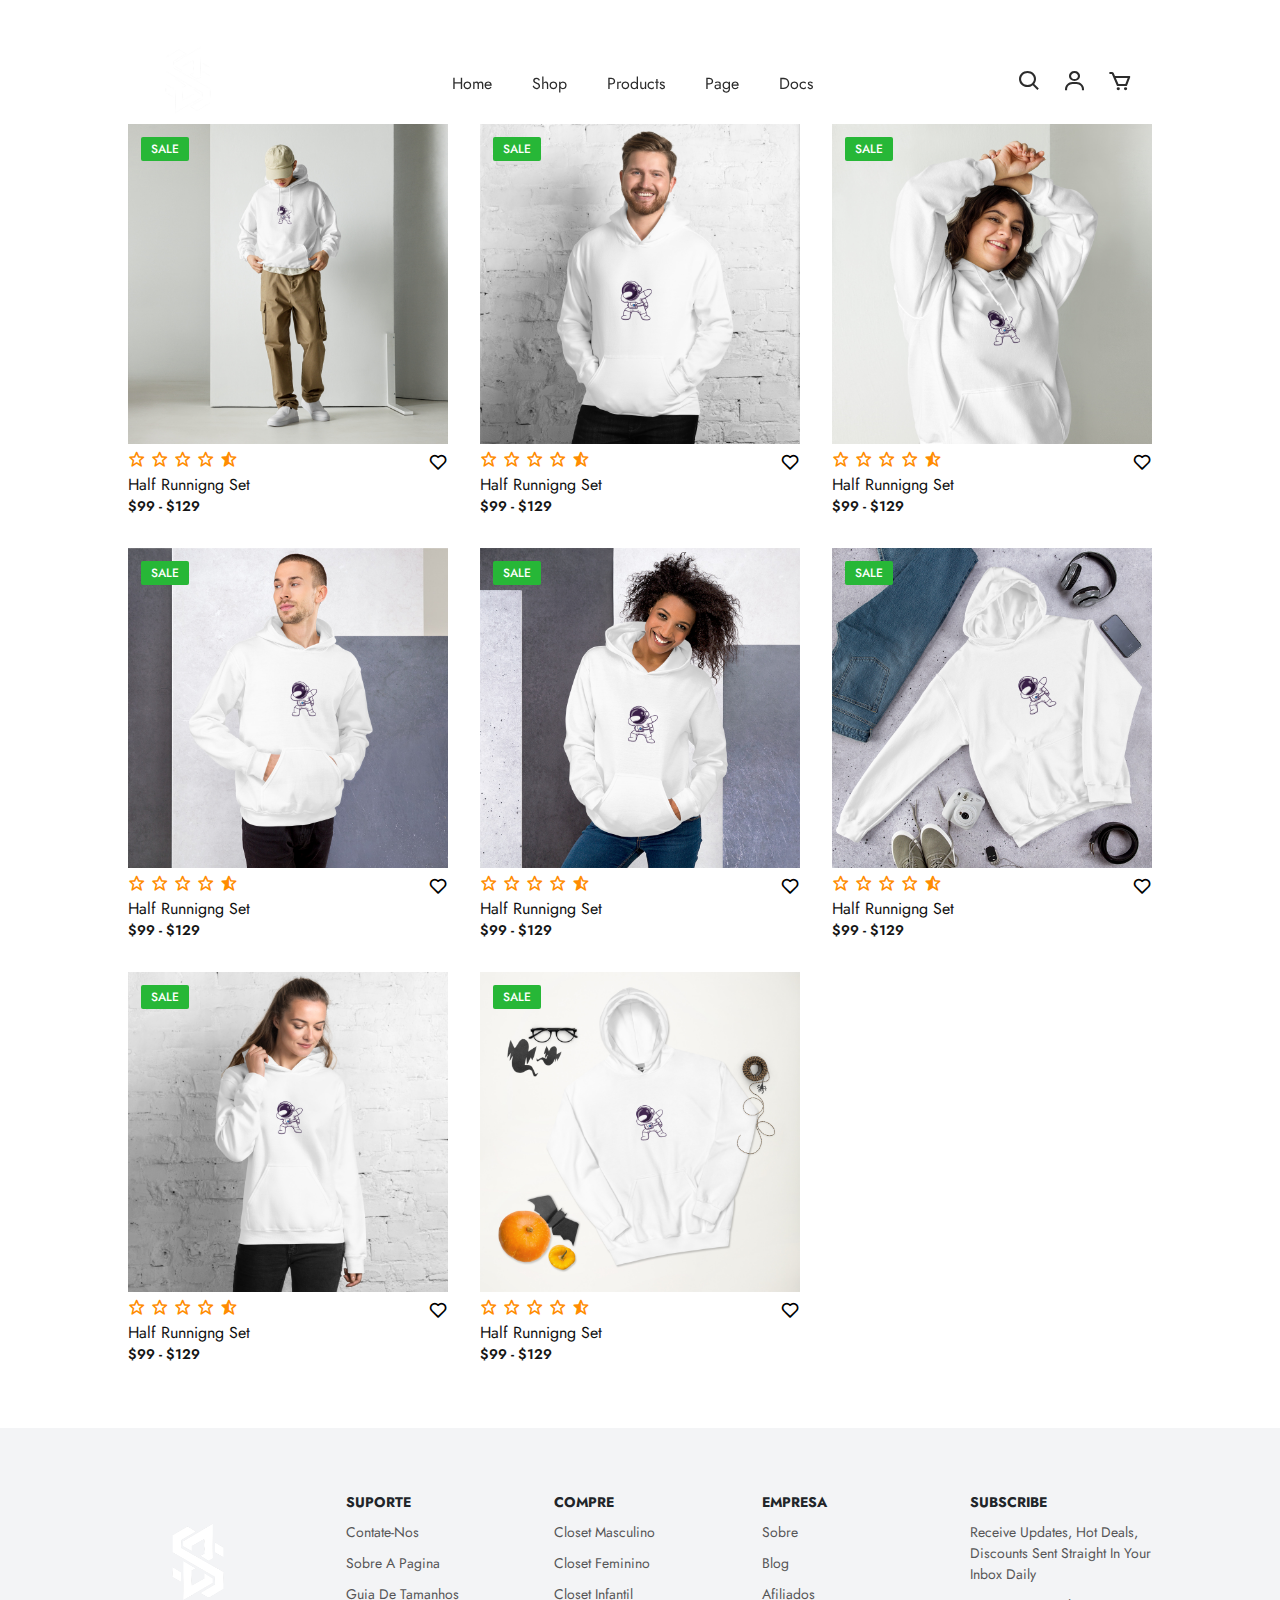
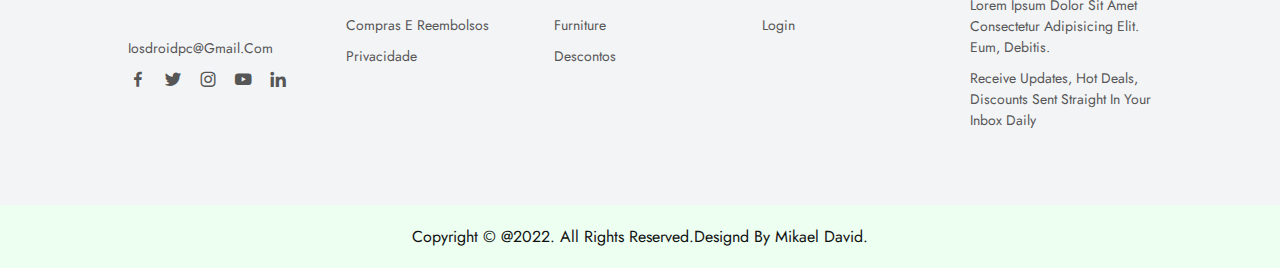
<file: products.html>
<!DOCTYPE html>
<html lang="en">
<head>
    <link rel="icon" type="image/png" href="image/logo-2.png">
  <meta charset="UTF-8">
  <meta name="viewport" content="width=device-width, initial-scale=1.0">
  <link rel="stylesheet" href="css/style.css">

  <link rel="preconnect" href="https://fonts.googleapis.com">
<link rel="preconnect" href="https://fonts.gstatic.com" crossorigin>
<link href="https://fonts.googleapis.com/css2?family=Jost:wght@100;200;300;400;500;600;700&display=swap" rel="stylesheet">

<link rel="stylesheet" href="https://cdnjs.cloudflare.com/ajax/libs/font-awesome/6.4.0/css/all.min.css" integrity="sha512-iecdLmaskl7CVkqkXNQ/ZH/XLlvWZOJyj7Yy7tcenmpD1ypASozpmT/E0iPtmFIB46ZmdtAc9eNBvH0H/ZpiBw==" crossorigin="anonymous" referrerpolicy="no-referrer" />

<link rel="stylesheet"
  href="https://unpkg.com/boxicons@latest/css/boxicons.min.css">
  <title>Products</title>
  <style>
    /* Adiciona o padding entre a seção e a navbar */
    .products {
      padding-top: 60px;
    }
  </style>
</head>
<body>

    <header>
        <a href="index.html" class="logo"><img src="image/logo.png" alt=""></a>

        <ul class="navmenu">
            <li><a href="index.html">home</a></li>
            <li><a href="#">shop</a></li>
            <li><a href="products.html">products</a></li>
            <li><a href="#">page</a></li>
            <li><a href="#">Docs</a></li>
        </ul>

        <div class="nav-icon">
            <a href="#"><i class='bx bx-search'></i></a>
            <a href="#"><i class='bx bx-user' ></i></a>
            <a href="#"><i class='bx bx-cart' ></i></a>

            <div class="bx bx-menu" id="menu-icon"></div>
        </div>
    </header>


    <!--trending-products-section-->
    <section class="trending-product" id="trending">
        <div class="products">
            <div class="row">
                <img src="image/1.jpg" alt="">
                <div class="product-text">
                    <h5>Sale</h5>
                </div>
                <div class="heart-icon">
                    <i class='bx bx-heart' ></i>

                </div>
                <div class="ratting">
                    <i class='bx bx-star' ></i>
                    <i class='bx bx-star' ></i>
                    <i class='bx bx-star' ></i>
                    <i class='bx bx-star' ></i>
                    <i class='bx bxs-star-half' ></i>
                </div>
                <div class="price">
                    <h4>Half Runnigng Set</h4>
                    <p>$99  -  $129</p>
                </div>
            </div>

            <div class="row">
                <img src="image/2.jpg" alt="">
                <div class="product-text">
                    <h5>Sale</h5>
                </div>
                <div class="heart-icon">
                    <i class='bx bx-heart' ></i>

                </div>
                <div class="ratting">
                    <i class='bx bx-star' ></i>
                    <i class='bx bx-star' ></i>
                    <i class='bx bx-star' ></i>
                    <i class='bx bx-star' ></i>
                    <i class='bx bxs-star-half' ></i>
                </div>
                <div class="price">
                    <h4>Half Runnigng Set</h4>
                    <p>$99  -  $129</p>
                </div>
            </div>

            <div class="row">
                <img src="image/3.jpg" alt="">
                <div class="product-text">
                    <h5>Sale</h5>
                </div>
                <div class="heart-icon">
                    <i class='bx bx-heart' ></i>

                </div>
                <div class="ratting">
                    <i class='bx bx-star' ></i>
                    <i class='bx bx-star' ></i>
                    <i class='bx bx-star' ></i>
                    <i class='bx bx-star' ></i>
                    <i class='bx bxs-star-half' ></i>
                </div>
                <div class="price">
                    <h4>Half Runnigng Set</h4>
                    <p>$99  -  $129</p>
                </div>
            </div>

            <div class="row">
                <img src="image/4.jpg" alt="">
                <div class="product-text">
                    <h5>Sale</h5>
                </div>
                <div class="heart-icon">
                    <i class='bx bx-heart' ></i>

                </div>
                <div class="ratting">
                    <i class='bx bx-star' ></i>
                    <i class='bx bx-star' ></i>
                    <i class='bx bx-star' ></i>
                    <i class='bx bx-star' ></i>
                    <i class='bx bxs-star-half' ></i>
                </div>
                <div class="price">
                    <h4>Half Runnigng Set</h4>
                    <p>$99  -  $129</p>
                </div>
            </div>

            <div class="row">
                <img src="image/5.jpg" alt="">
                <div class="product-text">
                    <h5>Sale</h5>
                </div>
                <div class="heart-icon">
                    <i class='bx bx-heart' ></i>

                </div>
                <div class="ratting">
                    <i class='bx bx-star' ></i>
                    <i class='bx bx-star' ></i>
                    <i class='bx bx-star' ></i>
                    <i class='bx bx-star' ></i>
                    <i class='bx bxs-star-half' ></i>
                </div>
                <div class="price">
                    <h4>Half Runnigng Set</h4>
                    <p>$99  -  $129</p>
                </div>
            </div>

            <div class="row">
                <img src="image/6.jpg" alt="">
                <div class="product-text">
                    <h5>Sale</h5>
                </div>
                <div class="heart-icon">
                    <i class='bx bx-heart' ></i>

                </div>
                <div class="ratting">
                    <i class='bx bx-star' ></i>
                    <i class='bx bx-star' ></i>
                    <i class='bx bx-star' ></i>
                    <i class='bx bx-star' ></i>
                    <i class='bx bxs-star-half' ></i>
                </div>
                <div class="price">
                    <h4>Half Runnigng Set</h4>
                    <p>$99  -  $129</p>
                </div>
            </div>

            <div class="row">
                <img src="image/7.jpg" alt="">
                <div class="product-text">
                    <h5>Sale</h5>
                </div>
                <div class="heart-icon">
                    <i class='bx bx-heart' ></i>

                </div>
                <div class="ratting">
                    <i class='bx bx-star' ></i>
                    <i class='bx bx-star' ></i>
                    <i class='bx bx-star' ></i>
                    <i class='bx bx-star' ></i>
                    <i class='bx bxs-star-half' ></i>
                </div>
                <div class="price">
                    <h4>Half Runnigng Set</h4>
                    <p>$99  -  $129</p>
                </div>
            </div>

            <div class="row">
                <img src="image/8.jpg" alt="">
                <div class="product-text">
                    <h5>Sale</h5>
                </div>
                <div class="heart-icon">
                    <i class='bx bx-heart' ></i>

                </div>
                <div class="ratting">
                    <i class='bx bx-star' ></i>
                    <i class='bx bx-star' ></i>
                    <i class='bx bx-star' ></i>
                    <i class='bx bx-star' ></i>
                    <i class='bx bxs-star-half' ></i>
                </div>
                <div class="price">
                    <h4>Half Runnigng Set</h4>
                    <p>$99  -  $129</p>
                </div>
            </div>
        </div>


    </section>

<!-- contact-section -->
<section class="contact">
    <div class="contact-info">
        <div class="first-info">
            <img src="image/logo.png" alt="">

            <p>iosdroidpc@gmail.com</p>

            <div class="social-icon">
                <a href="#"><i class='bx bxl-facebook'></i></a>
                <a href="#"><i class='bx bxl-twitter' ></i></a>
                <a href="#"><i class='bx bxl-instagram' ></i></a>
                <a href="#"><i class='bx bxl-youtube' ></i></a>
                <a href="#"><i class='bx bxl-linkedin' ></i></a>
            </div>
        </div>

        <div class="second-info">
            <h4>Suporte</h4>
            <p>Contate-nos</p>
            <p>Sobre a Pagina</p>
            <p>Guia de Tamanhos</p>
            <p>Compras e Reembolsos</p>
            <p>Privacidade</p>
        </div>

        <div class="third-info">
            <h4>Compre</h4>
            <p>Closet Masculino</p>
            <p>Closet Feminino</p>
            <p>Closet Infantil</p>
            <p>Furniture</p>
            <p>Descontos</p>
        </div>

        <div class="fourth-info">
            <h4>Empresa</h4>
            <p>Sobre</p>
            <p>Blog</p>
            <p>Afiliados</p>
            <p>Login</p>
        </div>

        <div class="five">
            <h4>Subscribe</h4>
            <p>Receive Updates, Hot Deals, Discounts Sent Straight In Your Inbox Daily</p>
            <p>Lorem Ipsum Dolor Sit Amet Consectetur Adipisicing Elit. Eum, Debitis.</p>
            <p>Receive Updates, Hot Deals, Discounts Sent Straight In Your Inbox Daily</p>
        </div>
    </div>
</section>

<div class="end-text">
    <p>Copyright © @2022. All Rights Reserved.Designd By Mikael David.</p>
</div>






<script src="java.js"></script>

</body>
</html>
</file>
<file: css/style.css>
*{
    margin: 0;
    padding: 0;
    box-sizing: border-box;
    scroll-behavior: smooth;
    font-family: 'Jost', sans-serif;
    list-style: none;
    text-decoration: none;
}

header{
    position: fixed;
    width: 100%;
    top: 0;
    right: 0;
    z-index: 1000;
    display: flex;
    align-items: center;
    justify-content: space-between;
    padding: 20px 10%;
}
.logo img{
    max-width: 120px;
    height: auto;
}
.navmenu{
    display: flex;
}
.navmenu a{
    color: #2c2c2c;
    font-size: 16px;
    text-transform: capitalize;
    padding: 10px 20px;
    font-weight: 400;
    transition: all .42s ease;
}
.navmenu a:hover{
    color: #EE1C47;
}
.nav-icon{
    display: flex;
    align-items: center;
}
.nav-icon i{
    margin-right: 20px;
    color: #2c2c2c;
    font-size: 25px;
    font-weight: 400;
    transition: all .42s ease;
}
.nav-icon i:hover{
    transform: scale(1.1);
    color: #EE1C47;
}
.user-info {
  display: none;
  position: absolute;
  top: 40px; /* Ajuste conforme necessário */
  right: 0;
  width: 200px;
  background-color: #fff;
  border: 1px solid #ccc;
  padding: 10px;
  z-index: 100;
}

/* Resto do seu CSS existente */

@media (min-width: 751px) {
    #menu-icon {
      display: none;
    }
  }
  
#menu-icon{
    font-size: 35px;
    color: #2c2c2c;
    z-index: 10001;
    cursor: pointer;
}
section{
    padding: 5% 10%;
}
.main-home{
    width: 100%;
    height: 100vh;
    background-image: url(../image/kaell.png);
    background-position: center;
    background-size: cover;
    display: grid;
    grid-template-columns: repeat(1, 1fr);
    align-items: center;
}
.main-text h5{
    color: #EE1C47;
    font-size: 16px;
    text-transform: capitalize;
    font-weight: 500;
}
.main-text h1{
    color: #000;
    font-size: 65px;
    text-transform: capitalize;
    line-height: 1.1;
    font-weight: 600;
    margin: 6px 0 10px;
}
.main-text p{
    color: #333c56;
    font-size: 20px;
    font-style: italic;
    margin-bottom: 20px;
}
.main-btn{
    display: inline-block;
    color: #111;
    font-size: 16px;
    font-weight: 500;
    text-transform: capitalize;
    border: 2px solid #111;
    padding: 12px 25px;
    transition: all .42s ease;
}
.main-btn:hover{
    background-color: #000;
    color: #fff;
}
.main-btn i{
    vertical-align: middle;
}
.down-arrow{
    position: absolute;
    top: 85%;
    right: 11%;
}
.down i{
    font-size: 30px;
    color: #2c2c2c;
    border: 2px solid #2c2c2c;
    border-radius: 50px;
    padding: 12px 12px;
}
.down i:hover{
    background-color: #2c2c2c;
    color: #fff;
    transition: all .42s ease;
}
header.sticky{
    background: #fff;
    padding: 5px 10%;
    box-shadow: 0px 0px 10px rgb(0, 0, 0 / 10%);
}

/* trending-section-css */
.center-text h2{
    color: #111;
    font-size: 28px;
    text-transform: capitalize;
    text-align: center;
    margin-bottom: 30px;
}
.center-text span{
    color: #EE1C47;
}
.products{
    display: grid;
    grid-template-columns: repeat(auto-fit, minmax(260px, auto));
    gap: 2rem;
}
.row{
    position: relative;
    transition: all .40s;
}
.row img{
    width: 100%;
    height: auto;
    transition: all .40s;
}
.row img:hover{
    transform: scale(0.9);
}
.product-text h5{
    position: absolute;
    top: 13px;
    left: 13px;
    color: #fff;
    font-size: 12px;
    font-weight: 500;
    text-transform: uppercase;
    background-color: #27b737;
    padding: 3px 10px;
    border-radius: 2px;
}
.heart-icon{
    position: absolute;
    right: 0;
    font-size: 20px;
}
.heart-icon:hover{
    color: #EE1C47;
}
.ratting i{
    color: #FF8C00;
    font-size: 18px;
}
.price h4{
    color: #111;
    font-size: 16px;
    text-transform: capitalize;
    font-weight: 400;
}
.price p{
    color: #151515;
    font-size: 14px;
    font-weight: 600;
}
.client-reviews{
    background-color: #F3F4F6;
}
.reviews{
    text-align: center;
}
.reviews h3{
    color: #111;
    font-size: 25px;
    text-transform: capitalize;
    text-align: center;
    font-weight: 700;
}
.reviews img{
    width: 100px;
    height: auto;
    border-radius: 50px;
    margin: 10px 0;
}
.reviews p{
    color: #707070;
    font-size: 16px;
    font-weight: 400;
    line-height: 25px;
    margin-bottom: 10px;
}
.reviews h2{
    font-size: 22px;
    color: #000;
    font-weight: 400;
    text-transform: capitalize;
    margin-bottom: 2px;
}


/* contact-section */
.contact{
    background-color: #f3f4f6;
}
.contact-info{
    display: grid;
    grid-template-columns: repeat(auto-fit, minmax(160px, auto));
    gap: 3rem;
}
.first-info img{
    width: 140px;
    height: auto;
}
.contact-info h4{
    color: #212529;
    font-size: 14px;
    text-transform: uppercase;
    margin-bottom: 10px;
}
.contact-info p{
    color: #565656;
    font-size: 14px;
    font-weight: 400;
    text-transform: capitalize;
    line-height: 1.5;
    margin-bottom: 10px;
    cursor: pointer;
    transition: all .42s;
}
.contact-info p:hover{
    color: #EE1C47;
}
.social-icon i{
    color: #565656;
    margin-right: 10px;
    font-size: 20px;
    transition: all .42s;
}
.social-icon i:hover{
    transform: scale(1.3);
}
.end-text{
    background-color: #edfff1;
    text-align: center;
    padding: 20px;
}
.end-text p{
    color: #111;
    text-transform: capitalize;
}


/* Responsive-css */
@media(max-width:890px){
    header{
        padding: 20px 3%;
        transition: .4s;
    }
}
@media(max-width:630px){
    .main-text h1{
        font-size: 50px;
        transition: .4s;
    }
    .main-text p{
        font-size: 18px;
        transition: .4s;
    }
    .main-btn{
        padding: 10px 20px;
        transition: .4s;
    }
}

@media(max-width:750px){
    .navmenu{
        position: absolute;
        top: 100%;
        right:-100%;
        width: 300px;
        height: 130vh;
        background: #edfff1;
        display: flex;
        flex-direction: column;
        align-items: center;
        padding: 120px 30px;
        transition: all .42s;
    }
    .navmenu a{
        display: block;
        margin: 18px 0;
    }
    .navmenu.open{
        right: 0;
    }
}
.product-list {
    display: flex;
    flex-wrap: wrap;
  }
  
  .product {
    width: 300px;
    padding: 20px;
    margin: 10px;
    border: 1px solid #ddd;
    text-align: center;
  }
  
  .product img {
    width: 100%;
    max-height: 200px;
    object-fit: cover;
  }
  
  .product h2 {
    margin: 10px 0;
  }
  
  .product p {
    color: #666;
  }
  
  .btn {
    display: inline-block;
    background-color: #333;
    color: #fff;
  }

  /*login-page-css*/
  
  a {
    -webkit-transition: .3s all ease;
    -o-transition: .3s all ease;
    transition: .3s all ease; }
    a:hover {
      text-decoration: none !important; }
  
  .content {
    padding: 7rem 0; }
  
  h2 {
    font-size: 20px; }
  
  .form-block {
    background: #fff;
    padding: 60px;
    -webkit-box-shadow: 0 2px 3px 0 rgba(0, 0, 0, 0.1);
    box-shadow: 0 2px 3px 0 rgba(0, 0, 0, 0.1); }
    @media (max-width: 991.98px) {
      .form-block {
        padding: 30px; } }
  
  @media (max-width: 991.98px) {
    .content .bg {
      height: 500px; } }
  
  .content .contents, .content .bg {
    width: 50%; }
    @media (max-width: 1199.98px) {
      .content .contents, .content .bg {
        width: 100%; } }
    .content .contents .form-group, .content .bg .form-group {
      position: relative; }
      .content .contents .form-group label, .content .bg .form-group label {
        position: absolute;
        top: 50%;
        -webkit-transform: translateY(-50%);
        -ms-transform: translateY(-50%);
        transform: translateY(-50%);
        -webkit-transition: .3s all ease;
        -o-transition: .3s all ease;
        transition: .3s all ease; }
      .content .contents .form-group input, .content .bg .form-group input {
        background: transparent;
        border-bottom: 1px solid #ccc; }
      .content .contents .form-group.first, .content .bg .form-group.first {
        border-top-left-radius: 7px;
        border-top-right-radius: 7px; }
      .content .contents .form-group.last, .content .bg .form-group.last {
        border-bottom-left-radius: 7px;
        border-bottom-right-radius: 7px; }
      .content .contents .form-group label, .content .bg .form-group label {
        font-size: 12px;
        display: block;
        margin-bottom: 0;
        color: #b3b3b3; }
      .content .contents .form-group.focus, .content .bg .form-group.focus {
        background: #fff; }
      .content .contents .form-group.field--not-empty label, .content .bg .form-group.field--not-empty label {
        margin-top: -25px; }
    .content .contents .form-control, .content .bg .form-control {
      border: none;
      padding: 0;
      font-size: 20px;
      border-radius: 0; }
      .content .contents .form-control:active, .content .contents .form-control:focus, .content .bg .form-control:active, .content .bg .form-control:focus {
        outline: none;
        -webkit-box-shadow: none;
        box-shadow: none; }
  
  .content .bg {
    background-size: cover;
    background-position: center; }
  
  .content a {
    color: #888;
    text-decoration: underline; }
  
  .content .btn {
    height: 54px;
    padding-left: 30px;
    padding-right: 30px; }
  
  .content .forgot-pass {
    position: relative;
    top: 2px;
    font-size: 14px; }
  
  .content .btn-pill {
    border-radius: 30px; }
  
  .social-login a {
    text-decoration: none;
    position: relative;
    text-align: center;
    color: #fff;
    margin-bottom: 10px;
    width: 50px;
    height: 50px;
    border-radius: 50%;
    display: inline-block; }
    .social-login a span {
      position: absolute;
      top: 50%;
      left: 50%;
      -webkit-transform: translate(-50%, -50%);
      -ms-transform: translate(-50%, -50%);
      transform: translate(-50%, -50%); }
    .social-login a:hover {
      color: #fff; }
    .social-login a.facebook {
      background: #3b5998; }
      .social-login a.facebook:hover {
        background: #344e86; }
    .social-login a.twitter {
      background: #1da1f2; }
      .social-login a.twitter:hover {
        background: #0d95e8; }
    .social-login a.google {
      background: #ea4335; }
      .social-login a.google:hover {
        background: #e82e1e; }
  
  .control {
    display: block;
    position: relative;
    padding-left: 30px;
    margin-bottom: 15px;
    cursor: pointer;
    font-size: 14px; }
    .control .caption {
      position: relative;
      top: .2rem;
      color: #888; }
  
  .control input {
    position: absolute;
    z-index: -1;
    opacity: 0; }
  
  .control__indicator {
    position: absolute;
    top: 2px;
    left: 0;
    height: 20px;
    width: 20px;
    background: #e6e6e6;
    border-radius: 4px; }
  
  .control--radio .control__indicator {
    border-radius: 50%; }
  
  .control:hover input ~ .control__indicator,
  .control input:focus ~ .control__indicator {
    background: #ccc; }
  
  .control input:checked ~ .control__indicator {
    background: #38d39f; }
  
  .control:hover input:not([disabled]):checked ~ .control__indicator,
  .control input:checked:focus ~ .control__indicator {
    background: #4dd8a9; }
  
  .control input:disabled ~ .control__indicator {
    background: #e6e6e6;
    opacity: 0.9;
    pointer-events: none; }
  
  .control__indicator:after {
    font-family: 'icomoon';
    content: '\e5ca';
    position: absolute;
    display: none;
    font-size: 16px;
    -webkit-transition: .3s all ease;
    -o-transition: .3s all ease;
    transition: .3s all ease; }
  
  .control input:checked ~ .control__indicator:after {
    display: block;
    color: #fff; }
  
  .control--checkbox .control__indicator:after {
    top: 50%;
    left: 50%;
    margin-top: -1px;
    -webkit-transform: translate(-50%, -50%);
    -ms-transform: translate(-50%, -50%);
    transform: translate(-50%, -50%); }
  
  .control--checkbox input:disabled ~ .control__indicator:after {
    border-color: #7b7b7b; }
  
  .control--checkbox input:disabled:checked ~ .control__indicator {
    background-color: #7e0cf5;
    opacity: .2; }
</file>
